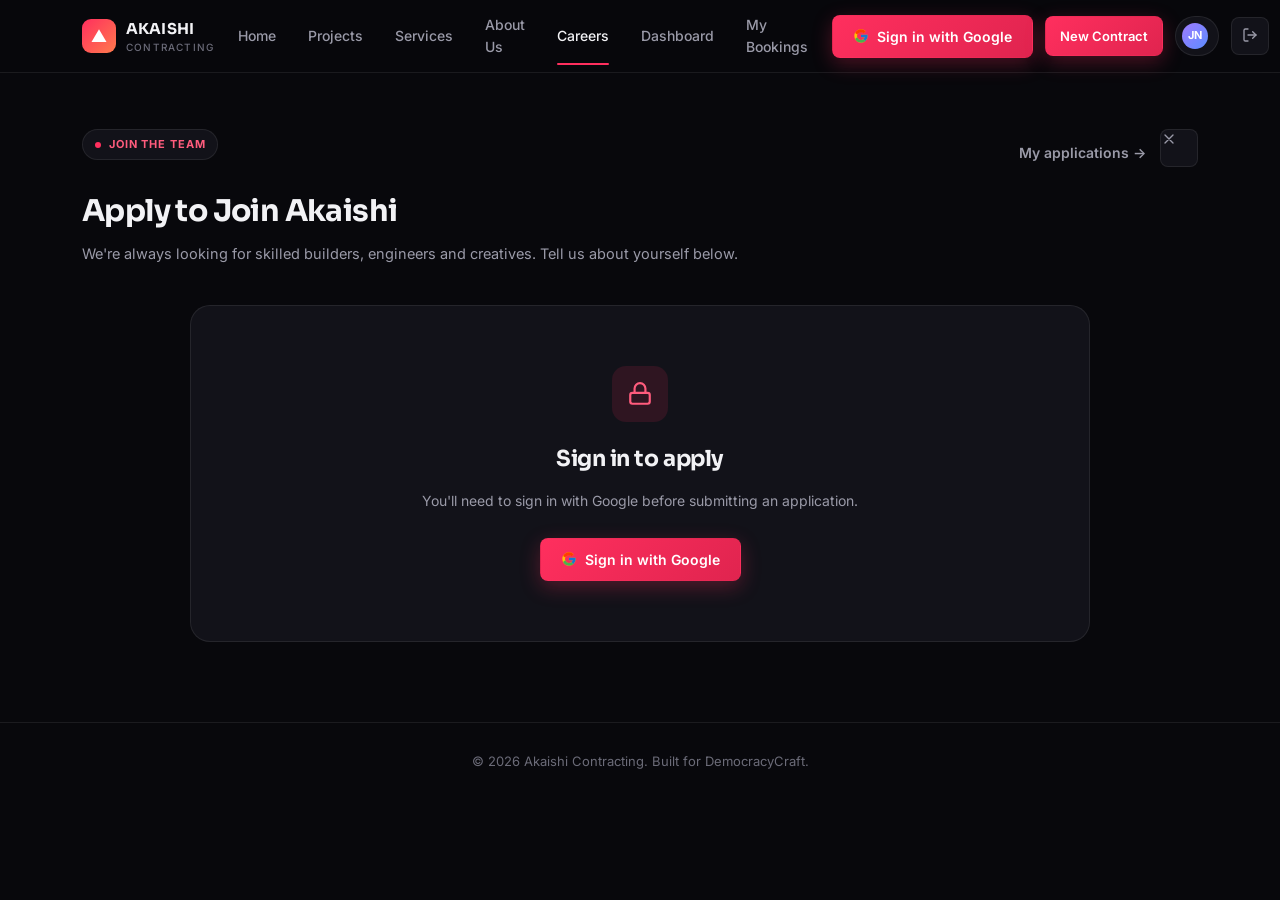
<file: apply.html>
<!DOCTYPE html>
<html lang="en">
<head>
<link rel="icon" href="/favicon.png" type="image/png">
<meta charset="UTF-8">
<meta name="viewport" content="width=device-width, initial-scale=1.0">
<title>Apply to Join — Akaishi Contracting</title>
<link rel="preconnect" href="https://fonts.googleapis.com">
<link href="https://fonts.googleapis.com/css2?family=Sora:wght@600;700;800&family=Inter:wght@400;500;600;700&display=swap" rel="stylesheet">
<link rel="stylesheet" href="style.css">
<script src="https://identity.netlify.com/v1/netlify-identity-widget.js"></script>
<!-- Login/logout handling now lives entirely in script.js (see onAuthChange).
     We deliberately do NOT call location.reload() here: the widget's
     "login" event fires not just on a real sign-in, but also every time
     the session token silently refreshes in the background (roughly
     hourly). Reloading on every one of those was causing an unpredictable
     reload loop that had nothing to do with the actual login flow. -->
</head>
<body>

<header class="site-header">
  <div class="container">
    <a href="index.html" class="brand">
      <span class="brand-mark">
        <svg viewBox="0 0 24 24" fill="none"><path d="M12 3 2 20h20L12 3z" fill="#fff"/></svg>
      </span>
      <span class="brand-text">AKAISHI<small>CONTRACTING</small></span>
    </a>

    <nav class="main-nav">
      <a href="index.html">Home</a>
      <a href="index.html#Projects">Projects</a>
      <a href="index.html#Services">Services</a>
      <a href="about.html">About Us</a>
      <a href="apply.html" class="active">Careers</a>
      <a href="dashboard.html" data-auth="admin">Dashboard</a>
      <a href="my-bookings.html" data-auth="in">My Bookings</a>
    </nav>

    <div class="header-actions">
      <button class="btn btn-primary google-btn" data-login data-auth="out">
        <svg width="16" height="16" viewBox="0 0 48 48"><path fill="#FFC107" d="M43.6 20.5H42V20H24v8h11.3C33.7 32.7 29.3 36 24 36c-6.6 0-12-5.4-12-12s5.4-12 12-12c3.1 0 5.9 1.2 8 3.1l5.7-5.7C34.6 6.1 29.6 4 24 4 12.9 4 4 12.9 4 24s8.9 20 20 20 20-8.9 20-20c0-1.3-.1-2.7-.4-3.5z"/><path fill="#FF3D00" d="M6.3 14.7l6.6 4.8C14.7 16 19 13 24 13c3.1 0 5.9 1.2 8 3.1l5.7-5.7C34.6 6.1 29.6 4 24 4c-7.4 0-13.8 4.1-17.1 10.1z"/><path fill="#4CAF50" d="M24 44c5.2 0 10-2 13.5-5.2l-6.2-5.3C29.4 35 26.8 36 24 36c-5.3 0-9.7-3.3-11.3-8l-6.6 5.1C9.9 39.6 16.4 44 24 44z"/><path fill="#1976D2" d="M43.6 20.5H42V20H24v8h11.3c-.8 2.2-2.2 4.1-4 5.5l6.2 5.3C39.4 37 44 31 44 24c0-1.3-.1-2.7-.4-3.5z"/></svg>
        Sign in with Google
      </button>
      <a href="request.html" class="btn btn-primary btn-sm" data-auth="in">New Contract</a>
      <span class="user-chip" data-auth="in">
        <span class="user-avatar" data-user-initials>JN</span>
      </span>
      <button class="btn-icon" data-auth="in" data-logout title="Sign out">
        <svg width="16" height="16" viewBox="0 0 24 24" fill="none" stroke="currentColor" stroke-width="2" stroke-linecap="round" stroke-linejoin="round"><path d="M9 21H5a2 2 0 0 1-2-2V5a2 2 0 0 1 2-2h4"/><polyline points="16 17 21 12 16 7"/><line x1="21" y1="12" x2="9" y2="12"/></svg>
      </button>
    </div>
  </div>
</header>

<section class="page-head">
  <div class="container">
    <div class="row">
      <div>
        <span class="eyebrow"><span class="dot"></span>JOIN THE TEAM</span>
        <h1>Apply to Join Akaishi</h1>
        <p class="lead">We're always looking for skilled builders, engineers and creatives. Tell us about yourself below.</p>
      </div>
      <div class="row-actions">
        <a href="my-applications.html" class="link-arrow">My applications →</a>
        <a href="index.html" class="btn-icon" title="Close">
          <svg width="16" height="16" viewBox="0 0 24 24" fill="none" stroke="currentColor" stroke-width="2" stroke-linecap="round" stroke-linejoin="round"><path d="M18 6 6 18M6 6l12 12"/></svg>
        </a>
      </div>
    </div>
  </div>
</section>

<section class="form-wrap">
  <div class="container">

    <div class="gate" id="login-gate">
      <div class="gate-icon">
        <svg width="26" height="26" viewBox="0 0 24 24" fill="none" stroke="currentColor" stroke-width="2" stroke-linecap="round" stroke-linejoin="round"><rect x="3" y="11" width="18" height="10" rx="2"/><path d="M7 11V7a5 5 0 0 1 10 0v4"/></svg>
      </div>
      <h2>Sign in to apply</h2>
      <p>You'll need to sign in with Google before submitting an application.</p>
      <button class="btn btn-primary google-btn" data-login>
        <svg width="16" height="16" viewBox="0 0 48 48"><path fill="#FFC107" d="M43.6 20.5H42V20H24v8h11.3C33.7 32.7 29.3 36 24 36c-6.6 0-12-5.4-12-12s5.4-12 12-12c3.1 0 5.9 1.2 8 3.1l5.7-5.7C34.6 6.1 29.6 4 24 4 12.9 4 4 12.9 4 24s8.9 20 20 20 20-8.9 20-20c0-1.3-.1-2.7-.4-3.5z"/><path fill="#FF3D00" d="M6.3 14.7l6.6 4.8C14.7 16 19 13 24 13c3.1 0 5.9 1.2 8 3.1l5.7-5.7C34.6 6.1 29.6 4 24 4c-7.4 0-13.8 4.1-17.1 10.1z"/><path fill="#4CAF50" d="M24 44c5.2 0 10-2 13.5-5.2l-6.2-5.3C29.4 35 26.8 36 24 36c-5.3 0-9.7-3.3-11.3-8l-6.6 5.1C9.9 39.6 16.4 44 24 44z"/><path fill="#1976D2" d="M43.6 20.5H42V20H24v8h11.3c-.8 2.2-2.2 4.1-4 5.5l6.2 5.3C39.4 37 44 31 44 24c0-1.3-.1-2.7-.4-3.5z"/></svg>
        Sign in with Google
      </button>
    </div>

    <div class="form-card" id="form-wrap" style="display:none;">
      <form id="application-form">
        <div class="form-grid">
          <div class="field">
            <label for="position">Position applying for</label>
            <select id="position" name="position">
              <option value="builder">Builder</option>
              <option value="redstone">Redstone Engineer</option>
              <option value="landscaper">Landscaper</option>
              <option value="architect">Architect / Designer</option>
              <option value="project-manager">Project Manager</option>
              <option value="support">Community Support</option>
              <option value="other">Other</option>
            </select>
          </div>
          <div class="field">
            <label for="minecraftUsername">Minecraft username <span class="req">*</span></label>
            <input type="text" id="minecraftUsername" name="minecraftUsername" placeholder="Heisenhoff" required>
          </div>

          <div class="field">
            <label for="discordUsername">Discord username <span class="req">*</span></label>
            <input type="text" id="discordUsername" name="discordUsername" placeholder="heisenhoff_" required>
          </div>
          <div class="field">
            <label for="availability">Availability</label>
            <input type="text" id="availability" name="availability" placeholder="e.g. 10 hrs/week, evenings">
          </div>

          <div class="field full">
            <label for="skills">What are you good at? <span class="req">*</span></label>
            <textarea id="skills" name="skills" placeholder="Redstone, terraforming, medieval builds, project planning..." required></textarea>
          </div>

          <div class="field full">
            <label for="experience">Relevant experience</label>
            <textarea id="experience" name="experience" placeholder="Past servers, builds you're proud of, links to portfolios or screenshots..."></textarea>
          </div>

          <div class="field full">
            <label for="whyJoin">Why do you want to join Akaishi? <span class="req">*</span></label>
            <textarea id="whyJoin" name="whyJoin" placeholder="Tell us a bit about yourself and why you'd be a good fit..." required></textarea>
          </div>
        </div>

        <div class="form-footer">
          <div class="form-note">
            <svg width="16" height="16" viewBox="0 0 24 24" fill="none" stroke="currentColor" stroke-width="2" stroke-linecap="round" stroke-linejoin="round"><circle cx="12" cy="12" r="9"/><path d="M8 12.5l2.5 2.5L16 9"/></svg>
            We review applications within 48 hours.
          </div>
          <button type="submit" class="btn btn-primary">Submit application
            <svg width="14" height="14" viewBox="0 0 24 24" fill="none" stroke="currentColor" stroke-width="2.5" stroke-linecap="round" stroke-linejoin="round"><path d="M7 17 17 7M7 7h10v10"/></svg>
          </button>
        </div>
      </form>
    </div>

  </div>
</section>

<footer class="site-footer">
  <div class="container">&copy; 2026 Akaishi Contracting. Built for DemocracyCraft.</div>
</footer>

<script src="script.js"></script>
</body>
</html>
</file>
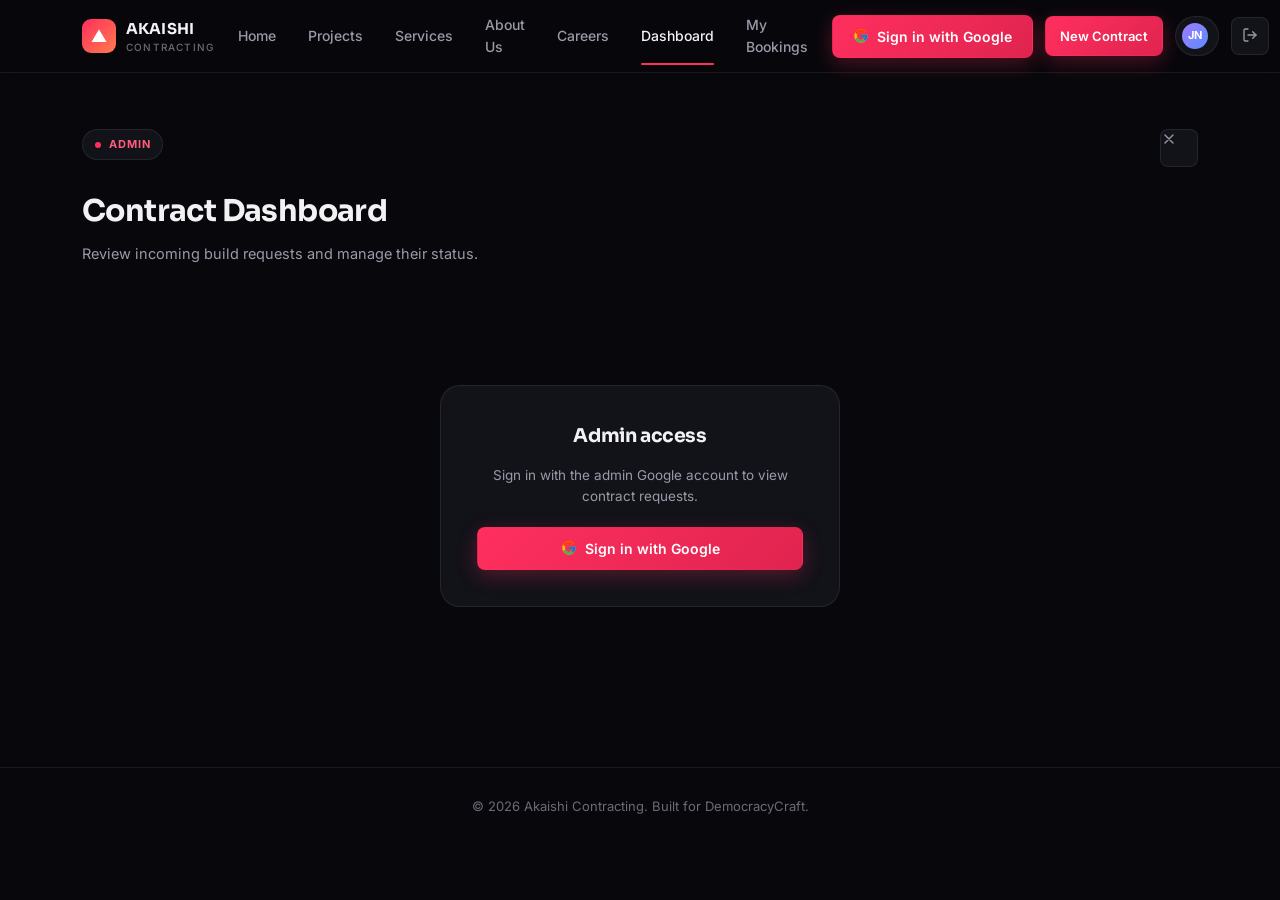
<file: dashboard.html>
<!DOCTYPE html>
<html lang="en">
<head>
<link rel="icon" href="/favicon.png" type="image/png">
<meta charset="UTF-8">
<meta name="viewport" content="width=device-width, initial-scale=1.0">
<title>Admin Dashboard — Akaishi Contracting</title>
<link rel="preconnect" href="https://fonts.googleapis.com">
<link href="https://fonts.googleapis.com/css2?family=Sora:wght@600;700;800&family=Inter:wght@400;500;600;700&display=swap" rel="stylesheet">
<link rel="stylesheet" href="style.css">
<script src="https://identity.netlify.com/v1/netlify-identity-widget.js"></script>
<!-- Login/logout handling now lives entirely in script.js (see onAuthChange).
     We deliberately do NOT call location.reload() here: the widget's
     "login" event fires not just on a real sign-in, but also every time
     the session token silently refreshes in the background (roughly
     hourly). Reloading on every one of those was causing an unpredictable
     reload loop that had nothing to do with the actual login flow. -->
</head>
<body>

<header class="site-header">
  <div class="container">
    <a href="index.html" class="brand">
      <span class="brand-mark">
        <svg viewBox="0 0 24 24" fill="none"><path d="M12 3 2 20h20L12 3z" fill="#fff"/></svg>
      </span>
      <span class="brand-text">AKAISHI<small>CONTRACTING</small></span>
    </a>

    <nav class="main-nav">
      <a href="index.html">Home</a>
      <a href="index.html#Projects">Projects</a>
      <a href="index.html#Services">Services</a>
      <a href="about.html">About Us</a>
      <a href="apply.html">Careers</a>
      <a href="dashboard.html" class="active" data-auth="admin">Dashboard</a>
      <a href="my-bookings.html" data-auth="in">My Bookings</a>
    </nav>

    <div class="header-actions">
      <button class="btn btn-primary google-btn" data-login data-auth="out">
        <svg width="16" height="16" viewBox="0 0 48 48"><path fill="#FFC107" d="M43.6 20.5H42V20H24v8h11.3C33.7 32.7 29.3 36 24 36c-6.6 0-12-5.4-12-12s5.4-12 12-12c3.1 0 5.9 1.2 8 3.1l5.7-5.7C34.6 6.1 29.6 4 24 4 12.9 4 4 12.9 4 24s8.9 20 20 20 20-8.9 20-20c0-1.3-.1-2.7-.4-3.5z"/><path fill="#FF3D00" d="M6.3 14.7l6.6 4.8C14.7 16 19 13 24 13c3.1 0 5.9 1.2 8 3.1l5.7-5.7C34.6 6.1 29.6 4 24 4c-7.4 0-13.8 4.1-17.1 10.1z"/><path fill="#4CAF50" d="M24 44c5.2 0 10-2 13.5-5.2l-6.2-5.3C29.4 35 26.8 36 24 36c-5.3 0-9.7-3.3-11.3-8l-6.6 5.1C9.9 39.6 16.4 44 24 44z"/><path fill="#1976D2" d="M43.6 20.5H42V20H24v8h11.3c-.8 2.2-2.2 4.1-4 5.5l6.2 5.3C39.4 37 44 31 44 24c0-1.3-.1-2.7-.4-3.5z"/></svg>
        Sign in with Google
      </button>
      <a href="request.html" class="btn btn-primary btn-sm" data-auth="in">New Contract</a>
      <span class="user-chip" data-auth="in">
        <span class="user-avatar" data-user-initials>JN</span>
      </span>
      <button class="btn-icon" data-auth="in" data-logout title="Sign out">
        <svg width="16" height="16" viewBox="0 0 24 24" fill="none" stroke="currentColor" stroke-width="2" stroke-linecap="round" stroke-linejoin="round"><path d="M9 21H5a2 2 0 0 1-2-2V5a2 2 0 0 1 2-2h4"/><polyline points="16 17 21 12 16 7"/><line x1="21" y1="12" x2="9" y2="12"/></svg>
      </button>
    </div>
  </div>
</header>

<section class="page-head">
  <div class="container">
    <div class="row">
      <div>
        <span class="eyebrow"><span class="dot"></span>ADMIN</span>
        <h1>Contract Dashboard</h1>
        <p class="lead">Review incoming build requests and manage their status.</p>
      </div>
      <div class="row-actions">
        <a href="index.html" class="btn-icon" title="Close">
          <svg width="16" height="16" viewBox="0 0 24 24" fill="none" stroke="currentColor" stroke-width="2" stroke-linecap="round" stroke-linejoin="round"><path d="M18 6 6 18M6 6l12 12"/></svg>
        </a>
      </div>
    </div>
  </div>
</section>

<section class="form-wrap">
  <div class="container">

    <div class="admin-gate" id="admin-gate">
      <h2>Admin access</h2>
      <p>Sign in with the admin Google account to view contract requests.</p>
      <button class="btn btn-primary google-btn" data-login>
        <svg width="16" height="16" viewBox="0 0 48 48"><path fill="#FFC107" d="M43.6 20.5H42V20H24v8h11.3C33.7 32.7 29.3 36 24 36c-6.6 0-12-5.4-12-12s5.4-12 12-12c3.1 0 5.9 1.2 8 3.1l5.7-5.7C34.6 6.1 29.6 4 24 4 12.9 4 4 12.9 4 24s8.9 20 20 20 20-8.9 20-20c0-1.3-.1-2.7-.4-3.5z"/><path fill="#FF3D00" d="M6.3 14.7l6.6 4.8C14.7 16 19 13 24 13c3.1 0 5.9 1.2 8 3.1l5.7-5.7C34.6 6.1 29.6 4 24 4c-7.4 0-13.8 4.1-17.1 10.1z"/><path fill="#4CAF50" d="M24 44c5.2 0 10-2 13.5-5.2l-6.2-5.3C29.4 35 26.8 36 24 36c-5.3 0-9.7-3.3-11.3-8l-6.6 5.1C9.9 39.6 16.4 44 24 44z"/><path fill="#1976D2" d="M43.6 20.5H42V20H24v8h11.3c-.8 2.2-2.2 4.1-4 5.5l6.2 5.3C39.4 37 44 31 44 24c0-1.3-.1-2.7-.4-3.5z"/></svg>
        Sign in with Google
      </button>
    </div>

    <div class="admin-gate" id="admin-denied" style="display:none;">
      <h2>Not authorized</h2>
      <p>This Google account doesn't have access to the admin dashboard.</p>
      <button class="btn btn-ghost" data-logout>Sign out</button>
    </div>

    <div id="dashboard-app" style="display:none;">

      <div class="dash-toolbar" style="margin-bottom:28px;">
        <div class="field" style="min-width:240px;">
          <label for="dashboard-view">Viewing</label>
          <select id="dashboard-view">
            <option value="contracts">Contract Requests</option>
            <option value="applications">Job Applications</option>
          </select>
        </div>
        <button class="btn btn-ghost btn-sm" id="admin-signout">Sign out of admin</button>
      </div>

      <div id="view-contracts">

      <div class="dash-stats">
        <div class="stat-card">
          <span class="stat-icon pink">
            <svg width="20" height="20" viewBox="0 0 24 24" fill="none" stroke="currentColor" stroke-width="2" stroke-linecap="round" stroke-linejoin="round"><path d="M3 9h18M3 5h18v14H3z"/></svg>
          </span>
          <div><div class="stat-number" id="stat-total">0</div><div class="stat-label">Total Requests</div></div>
        </div>
        <div class="stat-card">
          <span class="stat-icon" style="background:rgba(246,195,88,0.14);color:var(--yellow)">
            <svg width="20" height="20" viewBox="0 0 24 24" fill="none" stroke="currentColor" stroke-width="2" stroke-linecap="round" stroke-linejoin="round"><circle cx="12" cy="12" r="9"/><path d="M12 7v5l3 3"/></svg>
          </span>
          <div><div class="stat-number" id="stat-pending">0</div><div class="stat-label">Pending Review</div></div>
        </div>
        <div class="stat-card">
          <span class="stat-icon blue">
            <svg width="20" height="20" viewBox="0 0 24 24" fill="none" stroke="currentColor" stroke-width="2" stroke-linecap="round" stroke-linejoin="round"><path d="M2 12s4-7 10-7 10 7 10 7-4 7-10 7-10-7-10-7Z"/><circle cx="12" cy="12" r="3"/></svg>
          </span>
          <div><div class="stat-number" id="stat-reviewing">0</div><div class="stat-label">In Review</div></div>
        </div>
        <div class="stat-card">
          <span class="stat-icon green">
            <svg width="20" height="20" viewBox="0 0 24 24" fill="none" stroke="currentColor" stroke-width="2" stroke-linecap="round" stroke-linejoin="round"><circle cx="12" cy="12" r="9"/><path d="M8 12.5l2.5 2.5L16 9"/></svg>
          </span>
          <div><div class="stat-number" id="stat-accepted">0</div><div class="stat-label">Accepted</div></div>
        </div>
      </div>

      <div class="dash-toolbar">
        <div class="filter-tabs">
          <button class="contract-filter-tab filter-tab active" data-filter="all">All</button>
          <button class="contract-filter-tab filter-tab" data-filter="pending">Pending</button>
          <button class="contract-filter-tab filter-tab" data-filter="reviewing">Reviewing</button>
          <button class="contract-filter-tab filter-tab" data-filter="accepted">Accepted</button>
          <button class="contract-filter-tab filter-tab" data-filter="rejected">Rejected</button>
        </div>
      </div>

      <div class="table-wrap">
        <table id="dashboard-table">
          <thead>
            <tr>
              <th>Project</th>
              <th>Client</th>
              <th>Location</th>
              <th>Budget</th>
              <th>Deadline</th>
              <th>Submitted</th>
              <th>Status</th>
            </tr>
          </thead>
          <tbody></tbody>
        </table>
      </div>

      </div>

      <div id="view-applications" style="display:none;">

      <div class="dash-stats">
        <div class="stat-card">
          <span class="stat-icon purple">
            <svg width="20" height="20" viewBox="0 0 24 24" fill="none" stroke="currentColor" stroke-width="2" stroke-linecap="round" stroke-linejoin="round"><path d="M17 21v-2a4 4 0 0 0-4-4H5a4 4 0 0 0-4 4v2"/><circle cx="9" cy="7" r="4"/><path d="M23 21v-2a4 4 0 0 0-3-3.87M16 3.13a4 4 0 0 1 0 7.75"/></svg>
          </span>
          <div><div class="stat-number" id="app-stat-total">0</div><div class="stat-label">Total Applications</div></div>
        </div>
        <div class="stat-card">
          <span class="stat-icon" style="background:rgba(246,195,88,0.14);color:var(--yellow)">
            <svg width="20" height="20" viewBox="0 0 24 24" fill="none" stroke="currentColor" stroke-width="2" stroke-linecap="round" stroke-linejoin="round"><circle cx="12" cy="12" r="9"/><path d="M12 7v5l3 3"/></svg>
          </span>
          <div><div class="stat-number" id="app-stat-pending">0</div><div class="stat-label">Pending Review</div></div>
        </div>
        <div class="stat-card">
          <span class="stat-icon blue">
            <svg width="20" height="20" viewBox="0 0 24 24" fill="none" stroke="currentColor" stroke-width="2" stroke-linecap="round" stroke-linejoin="round"><path d="M2 12s4-7 10-7 10 7 10 7-4 7-10 7-10-7-10-7Z"/><circle cx="12" cy="12" r="3"/></svg>
          </span>
          <div><div class="stat-number" id="app-stat-reviewing">0</div><div class="stat-label">In Review</div></div>
        </div>
        <div class="stat-card">
          <span class="stat-icon green">
            <svg width="20" height="20" viewBox="0 0 24 24" fill="none" stroke="currentColor" stroke-width="2" stroke-linecap="round" stroke-linejoin="round"><circle cx="12" cy="12" r="9"/><path d="M8 12.5l2.5 2.5L16 9"/></svg>
          </span>
          <div><div class="stat-number" id="app-stat-accepted">0</div><div class="stat-label">Accepted</div></div>
        </div>
      </div>

      <div class="dash-toolbar">
        <div class="filter-tabs">
          <button class="app-filter-tab filter-tab active" data-filter="all">All</button>
          <button class="app-filter-tab filter-tab" data-filter="pending">Pending</button>
          <button class="app-filter-tab filter-tab" data-filter="reviewing">Reviewing</button>
          <button class="app-filter-tab filter-tab" data-filter="accepted">Accepted</button>
          <button class="app-filter-tab filter-tab" data-filter="rejected">Rejected</button>
        </div>
      </div>

      <div class="table-wrap">
        <table id="applications-table">
          <thead>
            <tr>
              <th>Applicant</th>
              <th>Google Account</th>
              <th>Position</th>
              <th>Availability</th>
              <th>Applied</th>
              <th>Status</th>
              <th></th>
            </tr>
          </thead>
          <tbody></tbody>
        </table>
      </div>

      </div>
    </div>

    <div class="modal-overlay" id="app-modal" style="display:none;">
      <div class="modal" id="app-modal-content"></div>
    </div>

  </div>
</section>

<footer class="site-footer">
  <div class="container">&copy; 2026 Akaishi Contracting. Built for DemocracyCraft.</div>
</footer>

<script src="script.js"></script>
</body>
</html>
</file>
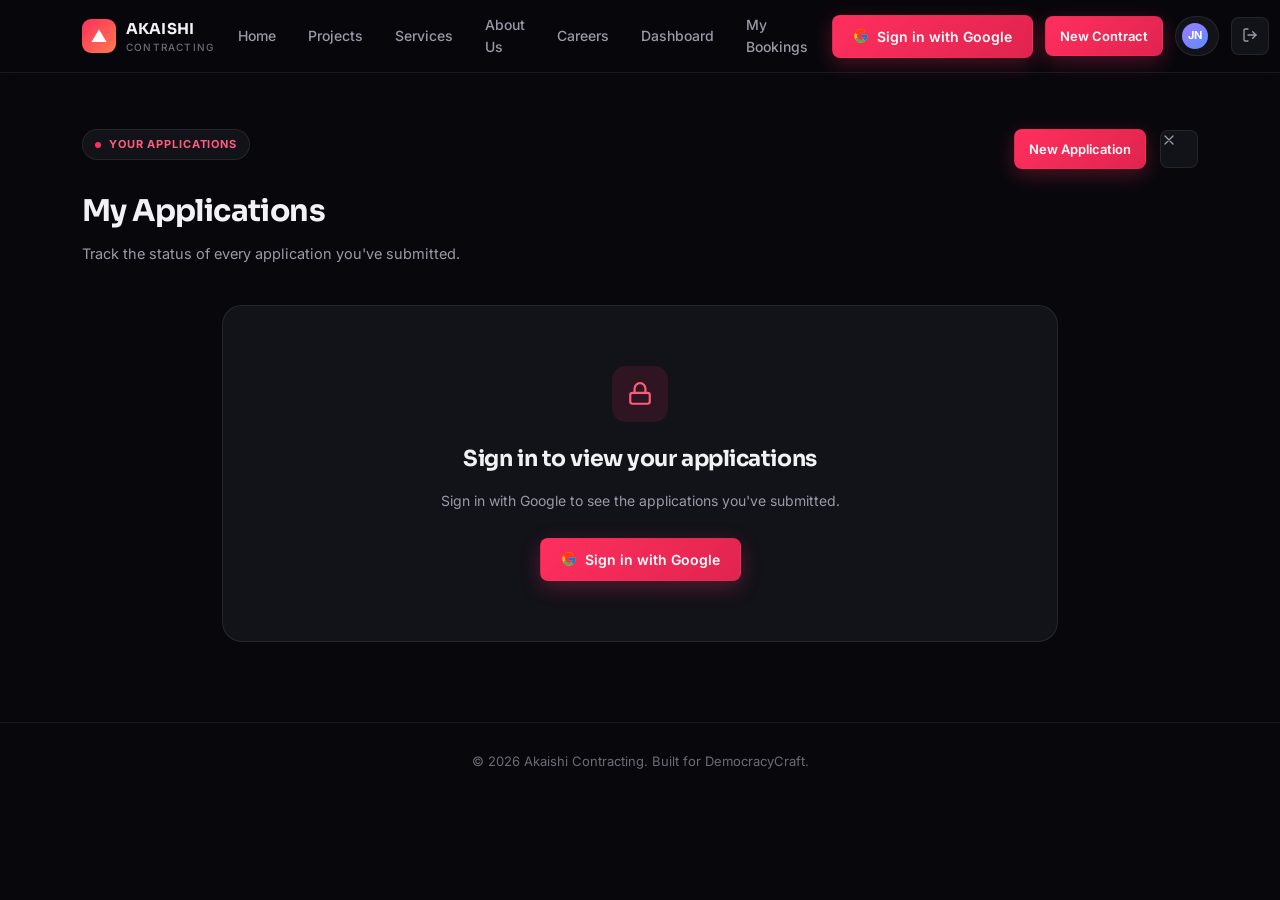
<file: my-applications.html>
<!DOCTYPE html>
<html lang="en">
<head>
<link rel="icon" href="/favicon.png" type="image/png">
<meta charset="UTF-8">
<meta name="viewport" content="width=device-width, initial-scale=1.0">
<title>My Applications — Akaishi Contracting</title>
<link rel="preconnect" href="https://fonts.googleapis.com">
<link href="https://fonts.googleapis.com/css2?family=Sora:wght@600;700;800&family=Inter:wght@400;500;600;700&display=swap" rel="stylesheet">
<link rel="stylesheet" href="style.css">
<script src="https://identity.netlify.com/v1/netlify-identity-widget.js"></script>
<!-- Login/logout handling now lives entirely in script.js (see onAuthChange).
     We deliberately do NOT call location.reload() here: the widget's
     "login" event fires not just on a real sign-in, but also every time
     the session token silently refreshes in the background (roughly
     hourly). Reloading on every one of those was causing an unpredictable
     reload loop that had nothing to do with the actual login flow. -->
</head>
<body>

<header class="site-header">
  <div class="container">
    <a href="index.html" class="brand">
      <span class="brand-mark">
        <svg viewBox="0 0 24 24" fill="none"><path d="M12 3 2 20h20L12 3z" fill="#fff"/></svg>
      </span>
      <span class="brand-text">AKAISHI<small>CONTRACTING</small></span>
    </a>

    <nav class="main-nav">
      <a href="index.html">Home</a>
      <a href="index.html#Projects">Projects</a>
      <a href="index.html#Services">Services</a>
      <a href="about.html">About Us</a>
      <a href="apply.html">Careers</a>
      <a href="dashboard.html" data-auth="admin">Dashboard</a>
      <a href="my-bookings.html" data-auth="in">My Bookings</a>
    </nav>

    <div class="header-actions">
      <button class="btn btn-primary google-btn" data-login data-auth="out">
        <svg width="16" height="16" viewBox="0 0 48 48"><path fill="#FFC107" d="M43.6 20.5H42V20H24v8h11.3C33.7 32.7 29.3 36 24 36c-6.6 0-12-5.4-12-12s5.4-12 12-12c3.1 0 5.9 1.2 8 3.1l5.7-5.7C34.6 6.1 29.6 4 24 4 12.9 4 4 12.9 4 24s8.9 20 20 20 20-8.9 20-20c0-1.3-.1-2.7-.4-3.5z"/><path fill="#FF3D00" d="M6.3 14.7l6.6 4.8C14.7 16 19 13 24 13c3.1 0 5.9 1.2 8 3.1l5.7-5.7C34.6 6.1 29.6 4 24 4c-7.4 0-13.8 4.1-17.1 10.1z"/><path fill="#4CAF50" d="M24 44c5.2 0 10-2 13.5-5.2l-6.2-5.3C29.4 35 26.8 36 24 36c-5.3 0-9.7-3.3-11.3-8l-6.6 5.1C9.9 39.6 16.4 44 24 44z"/><path fill="#1976D2" d="M43.6 20.5H42V20H24v8h11.3c-.8 2.2-2.2 4.1-4 5.5l6.2 5.3C39.4 37 44 31 44 24c0-1.3-.1-2.7-.4-3.5z"/></svg>
        Sign in with Google
      </button>
      <a href="request.html" class="btn btn-primary btn-sm" data-auth="in">New Contract</a>
      <span class="user-chip" data-auth="in">
        <span class="user-avatar" data-user-initials>JN</span>
      </span>
      <button class="btn-icon" data-auth="in" data-logout title="Sign out">
        <svg width="16" height="16" viewBox="0 0 24 24" fill="none" stroke="currentColor" stroke-width="2" stroke-linecap="round" stroke-linejoin="round"><path d="M9 21H5a2 2 0 0 1-2-2V5a2 2 0 0 1 2-2h4"/><polyline points="16 17 21 12 16 7"/><line x1="21" y1="12" x2="9" y2="12"/></svg>
      </button>
    </div>
  </div>
</header>

<section class="page-head">
  <div class="container">
    <div class="row">
      <div>
        <span class="eyebrow"><span class="dot"></span>YOUR APPLICATIONS</span>
        <h1>My Applications</h1>
        <p class="lead">Track the status of every application you've submitted.</p>
      </div>
      <div class="row-actions">
        <a href="apply.html" class="btn btn-primary btn-sm">New Application</a>
        <a href="index.html" class="btn-icon" title="Close">
          <svg width="16" height="16" viewBox="0 0 24 24" fill="none" stroke="currentColor" stroke-width="2" stroke-linecap="round" stroke-linejoin="round"><path d="M18 6 6 18M6 6l12 12"/></svg>
        </a>
      </div>
    </div>
  </div>
</section>

<section class="form-wrap">
  <div class="container" style="max-width:900px;">

    <div class="gate" id="login-gate">
      <div class="gate-icon">
        <svg width="26" height="26" viewBox="0 0 24 24" fill="none" stroke="currentColor" stroke-width="2" stroke-linecap="round" stroke-linejoin="round"><rect x="3" y="11" width="18" height="10" rx="2"/><path d="M7 11V7a5 5 0 0 1 10 0v4"/></svg>
      </div>
      <h2>Sign in to view your applications</h2>
      <p>Sign in with Google to see the applications you've submitted.</p>
      <button class="btn btn-primary google-btn" data-login>
        <svg width="16" height="16" viewBox="0 0 48 48"><path fill="#FFC107" d="M43.6 20.5H42V20H24v8h11.3C33.7 32.7 29.3 36 24 36c-6.6 0-12-5.4-12-12s5.4-12 12-12c3.1 0 5.9 1.2 8 3.1l5.7-5.7C34.6 6.1 29.6 4 24 4 12.9 4 4 12.9 4 24s8.9 20 20 20 20-8.9 20-20c0-1.3-.1-2.7-.4-3.5z"/><path fill="#FF3D00" d="M6.3 14.7l6.6 4.8C14.7 16 19 13 24 13c3.1 0 5.9 1.2 8 3.1l5.7-5.7C34.6 6.1 29.6 4 24 4c-7.4 0-13.8 4.1-17.1 10.1z"/><path fill="#4CAF50" d="M24 44c5.2 0 10-2 13.5-5.2l-6.2-5.3C29.4 35 26.8 36 24 36c-5.3 0-9.7-3.3-11.3-8l-6.6 5.1C9.9 39.6 16.4 44 24 44z"/><path fill="#1976D2" d="M43.6 20.5H42V20H24v8h11.3c-.8 2.2-2.2 4.1-4 5.5l6.2 5.3C39.4 37 44 31 44 24c0-1.3-.1-2.7-.4-3.5z"/></svg>
        Sign in with Google
      </button>
    </div>

    <div class="bookings-list" id="applications-list" style="display:none;"></div>
  </div>
</section>

<footer class="site-footer">
  <div class="container">&copy; 2026 Akaishi Contracting. Built for DemocracyCraft.</div>
</footer>

<script src="script.js"></script>
</body>
</html>
</file>
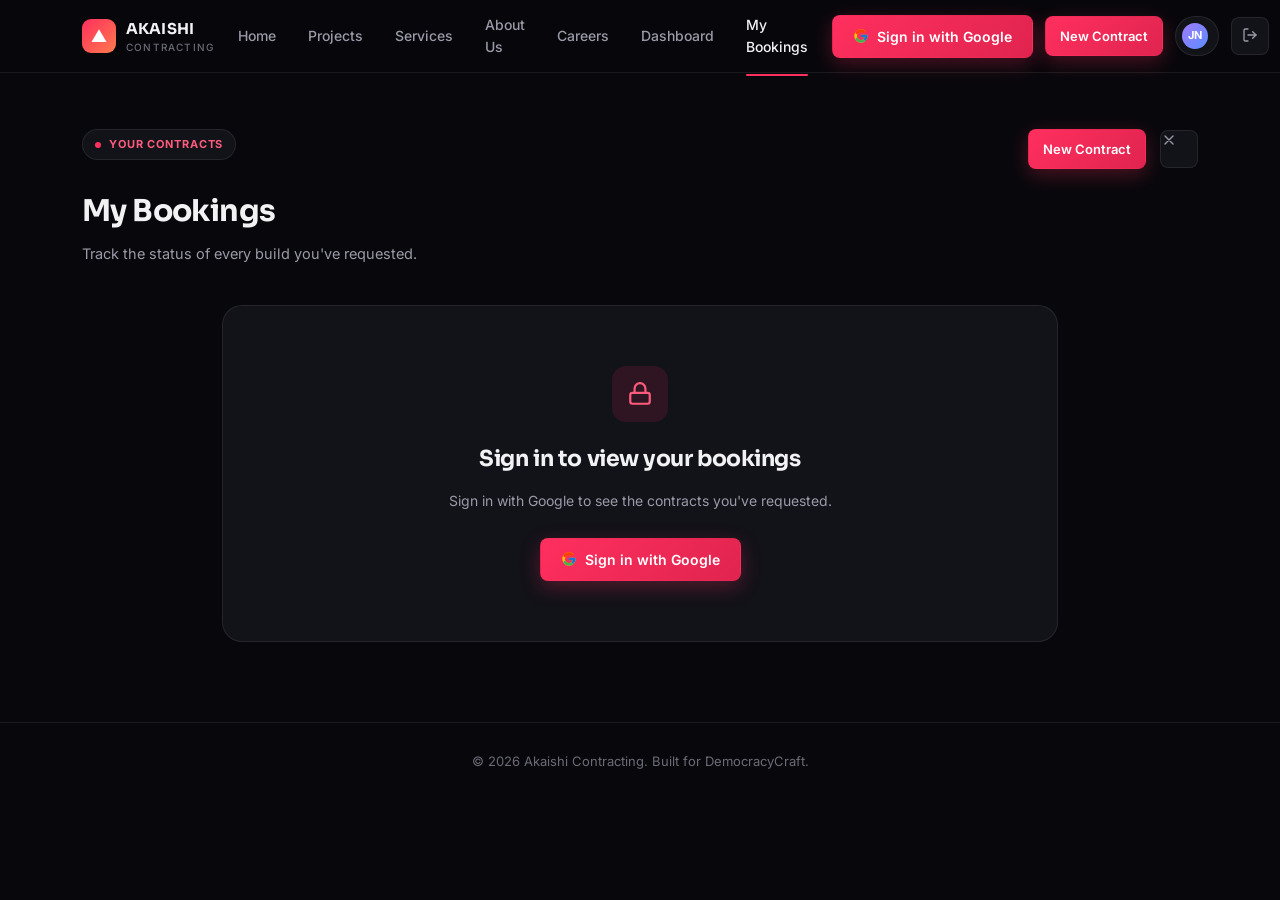
<file: my-bookings.html>
<!DOCTYPE html>
<html lang="en">
<head>
<link rel="icon" href="/favicon.png" type="image/png">
<meta charset="UTF-8">
<meta name="viewport" content="width=device-width, initial-scale=1.0">
<title>My Bookings — Akaishi Contracting</title>
<link rel="preconnect" href="https://fonts.googleapis.com">
<link href="https://fonts.googleapis.com/css2?family=Sora:wght@600;700;800&family=Inter:wght@400;500;600;700&display=swap" rel="stylesheet">
<link rel="stylesheet" href="style.css">
<script src="https://identity.netlify.com/v1/netlify-identity-widget.js"></script>
<!-- Login/logout handling now lives entirely in script.js (see onAuthChange).
     We deliberately do NOT call location.reload() here: the widget's
     "login" event fires not just on a real sign-in, but also every time
     the session token silently refreshes in the background (roughly
     hourly). Reloading on every one of those was causing an unpredictable
     reload loop that had nothing to do with the actual login flow. -->
</head>
<body>

<header class="site-header">
  <div class="container">
    <a href="index.html" class="brand">
      <span class="brand-mark">
        <svg viewBox="0 0 24 24" fill="none"><path d="M12 3 2 20h20L12 3z" fill="#fff"/></svg>
      </span>
      <span class="brand-text">AKAISHI<small>CONTRACTING</small></span>
    </a>

    <nav class="main-nav">
      <a href="index.html">Home</a>
      <a href="index.html#Projects">Projects</a>
      <a href="index.html#Services">Services</a>
      <a href="about.html">About Us</a>
      <a href="apply.html">Careers</a>
      <a href="dashboard.html" data-auth="admin">Dashboard</a>
      <a href="my-bookings.html" class="active" data-auth="in">My Bookings</a>
    </nav>

    <div class="header-actions">
      <button class="btn btn-primary google-btn" data-login data-auth="out">
        <svg width="16" height="16" viewBox="0 0 48 48"><path fill="#FFC107" d="M43.6 20.5H42V20H24v8h11.3C33.7 32.7 29.3 36 24 36c-6.6 0-12-5.4-12-12s5.4-12 12-12c3.1 0 5.9 1.2 8 3.1l5.7-5.7C34.6 6.1 29.6 4 24 4 12.9 4 4 12.9 4 24s8.9 20 20 20 20-8.9 20-20c0-1.3-.1-2.7-.4-3.5z"/><path fill="#FF3D00" d="M6.3 14.7l6.6 4.8C14.7 16 19 13 24 13c3.1 0 5.9 1.2 8 3.1l5.7-5.7C34.6 6.1 29.6 4 24 4c-7.4 0-13.8 4.1-17.1 10.1z"/><path fill="#4CAF50" d="M24 44c5.2 0 10-2 13.5-5.2l-6.2-5.3C29.4 35 26.8 36 24 36c-5.3 0-9.7-3.3-11.3-8l-6.6 5.1C9.9 39.6 16.4 44 24 44z"/><path fill="#1976D2" d="M43.6 20.5H42V20H24v8h11.3c-.8 2.2-2.2 4.1-4 5.5l6.2 5.3C39.4 37 44 31 44 24c0-1.3-.1-2.7-.4-3.5z"/></svg>
        Sign in with Google
      </button>
      <a href="request.html" class="btn btn-primary btn-sm" data-auth="in">New Contract</a>
      <span class="user-chip" data-auth="in">
        <span class="user-avatar" data-user-initials>JN</span>
      </span>
      <button class="btn-icon" data-auth="in" data-logout title="Sign out">
        <svg width="16" height="16" viewBox="0 0 24 24" fill="none" stroke="currentColor" stroke-width="2" stroke-linecap="round" stroke-linejoin="round"><path d="M9 21H5a2 2 0 0 1-2-2V5a2 2 0 0 1 2-2h4"/><polyline points="16 17 21 12 16 7"/><line x1="21" y1="12" x2="9" y2="12"/></svg>
      </button>
    </div>
  </div>
</header>

<section class="page-head">
  <div class="container">
    <div class="row">
      <div>
        <span class="eyebrow"><span class="dot"></span>YOUR CONTRACTS</span>
        <h1>My Bookings</h1>
        <p class="lead">Track the status of every build you've requested.</p>
      </div>
      <div class="row-actions">
        <a href="request.html" class="btn btn-primary btn-sm">New Contract</a>
        <a href="index.html" class="btn-icon" title="Close">
          <svg width="16" height="16" viewBox="0 0 24 24" fill="none" stroke="currentColor" stroke-width="2" stroke-linecap="round" stroke-linejoin="round"><path d="M18 6 6 18M6 6l12 12"/></svg>
        </a>
      </div>
    </div>
  </div>
</section>

<section class="form-wrap">
  <div class="container" style="max-width:900px;">

    <div class="gate" id="login-gate">
      <div class="gate-icon">
        <svg width="26" height="26" viewBox="0 0 24 24" fill="none" stroke="currentColor" stroke-width="2" stroke-linecap="round" stroke-linejoin="round"><rect x="3" y="11" width="18" height="10" rx="2"/><path d="M7 11V7a5 5 0 0 1 10 0v4"/></svg>
      </div>
      <h2>Sign in to view your bookings</h2>
      <p>Sign in with Google to see the contracts you've requested.</p>
      <button class="btn btn-primary google-btn" data-login>
        <svg width="16" height="16" viewBox="0 0 48 48"><path fill="#FFC107" d="M43.6 20.5H42V20H24v8h11.3C33.7 32.7 29.3 36 24 36c-6.6 0-12-5.4-12-12s5.4-12 12-12c3.1 0 5.9 1.2 8 3.1l5.7-5.7C34.6 6.1 29.6 4 24 4 12.9 4 4 12.9 4 24s8.9 20 20 20 20-8.9 20-20c0-1.3-.1-2.7-.4-3.5z"/><path fill="#FF3D00" d="M6.3 14.7l6.6 4.8C14.7 16 19 13 24 13c3.1 0 5.9 1.2 8 3.1l5.7-5.7C34.6 6.1 29.6 4 24 4c-7.4 0-13.8 4.1-17.1 10.1z"/><path fill="#4CAF50" d="M24 44c5.2 0 10-2 13.5-5.2l-6.2-5.3C29.4 35 26.8 36 24 36c-5.3 0-9.7-3.3-11.3-8l-6.6 5.1C9.9 39.6 16.4 44 24 44z"/><path fill="#1976D2" d="M43.6 20.5H42V20H24v8h11.3c-.8 2.2-2.2 4.1-4 5.5l6.2 5.3C39.4 37 44 31 44 24c0-1.3-.1-2.7-.4-3.5z"/></svg>
        Sign in with Google
      </button>
    </div>

    <div class="bookings-list" id="bookings-list" style="display:none;"></div>
  </div>
</section>

<footer class="site-footer">
  <div class="container">&copy; 2026 Akaishi Contracting. Built for DemocracyCraft.</div>
</footer>

<script src="script.js"></script>
</body>
</html>
</file>
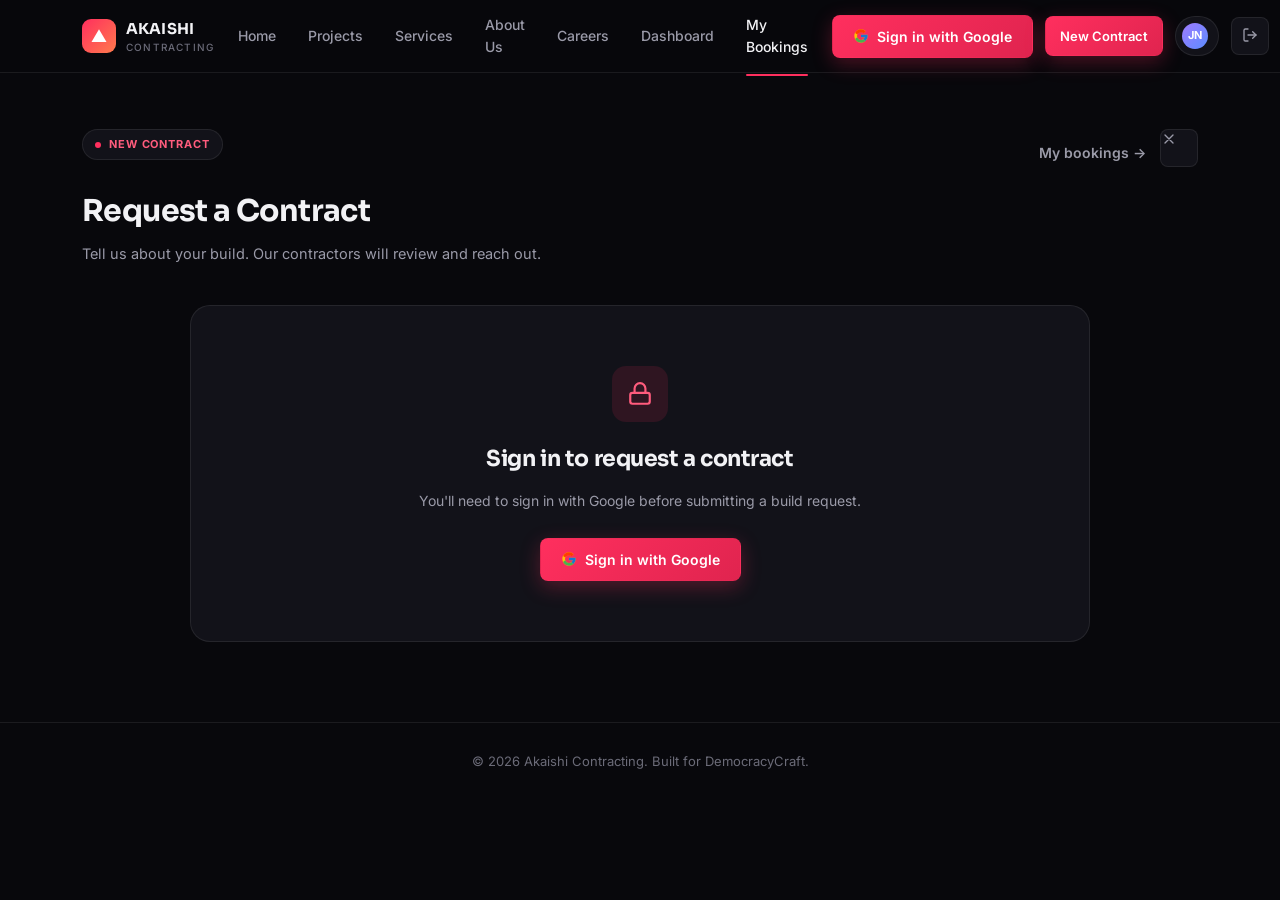
<file: request.html>
<!DOCTYPE html>
<html lang="en">
<head>
<link rel="icon" href="/favicon.png" type="image/png">
<meta charset="UTF-8">
<meta name="viewport" content="width=device-width, initial-scale=1.0">
<title>Request a Contract — Akaishi Contracting</title>
<link rel="preconnect" href="https://fonts.googleapis.com">
<link href="https://fonts.googleapis.com/css2?family=Sora:wght@600;700;800&family=Inter:wght@400;500;600;700&display=swap" rel="stylesheet">
<link rel="stylesheet" href="style.css">
<script src="https://identity.netlify.com/v1/netlify-identity-widget.js"></script>
<!-- Login/logout handling now lives entirely in script.js (see onAuthChange).
     We deliberately do NOT call location.reload() here: the widget's
     "login" event fires not just on a real sign-in, but also every time
     the session token silently refreshes in the background (roughly
     hourly). Reloading on every one of those was causing an unpredictable
     reload loop that had nothing to do with the actual login flow. -->
</head>
<body>

<header class="site-header">
  <div class="container">
    <a href="index.html" class="brand">
      <span class="brand-mark">
        <svg viewBox="0 0 24 24" fill="none"><path d="M12 3 2 20h20L12 3z" fill="#fff"/></svg>
      </span>
      <span class="brand-text">AKAISHI<small>CONTRACTING</small></span>
    </a>

    <nav class="main-nav">
      <a href="index.html">Home</a>
      <a href="index.html#Projects">Projects</a>
      <a href="index.html#Services">Services</a>
      <a href="about.html">About Us</a>
      <a href="apply.html">Careers</a>
      <a href="dashboard.html" data-auth="admin">Dashboard</a>
      <a href="my-bookings.html" class="active" data-auth="in">My Bookings</a>
    </nav>

    <div class="header-actions">
      <button class="btn btn-primary google-btn" data-login data-auth="out">
        <svg width="16" height="16" viewBox="0 0 48 48"><path fill="#FFC107" d="M43.6 20.5H42V20H24v8h11.3C33.7 32.7 29.3 36 24 36c-6.6 0-12-5.4-12-12s5.4-12 12-12c3.1 0 5.9 1.2 8 3.1l5.7-5.7C34.6 6.1 29.6 4 24 4 12.9 4 4 12.9 4 24s8.9 20 20 20 20-8.9 20-20c0-1.3-.1-2.7-.4-3.5z"/><path fill="#FF3D00" d="M6.3 14.7l6.6 4.8C14.7 16 19 13 24 13c3.1 0 5.9 1.2 8 3.1l5.7-5.7C34.6 6.1 29.6 4 24 4c-7.4 0-13.8 4.1-17.1 10.1z"/><path fill="#4CAF50" d="M24 44c5.2 0 10-2 13.5-5.2l-6.2-5.3C29.4 35 26.8 36 24 36c-5.3 0-9.7-3.3-11.3-8l-6.6 5.1C9.9 39.6 16.4 44 24 44z"/><path fill="#1976D2" d="M43.6 20.5H42V20H24v8h11.3c-.8 2.2-2.2 4.1-4 5.5l6.2 5.3C39.4 37 44 31 44 24c0-1.3-.1-2.7-.4-3.5z"/></svg>
        Sign in with Google
      </button>
      <a href="request.html" class="btn btn-primary btn-sm" data-auth="in">New Contract</a>
      <span class="user-chip" data-auth="in">
        <span class="user-avatar" data-user-initials>JN</span>
      </span>
      <button class="btn-icon" data-auth="in" data-logout title="Sign out">
        <svg width="16" height="16" viewBox="0 0 24 24" fill="none" stroke="currentColor" stroke-width="2" stroke-linecap="round" stroke-linejoin="round"><path d="M9 21H5a2 2 0 0 1-2-2V5a2 2 0 0 1 2-2h4"/><polyline points="16 17 21 12 16 7"/><line x1="21" y1="12" x2="9" y2="12"/></svg>
      </button>
    </div>
  </div>
</header>

<section class="page-head">
  <div class="container">
    <div class="row">
      <div>
        <span class="eyebrow"><span class="dot"></span>NEW CONTRACT</span>
        <h1>Request a Contract</h1>
        <p class="lead">Tell us about your build. Our contractors will review and reach out.</p>
      </div>
      <div class="row-actions">
        <a href="my-bookings.html" class="link-arrow">My bookings →</a>
        <a href="index.html" class="btn-icon" title="Close">
          <svg width="16" height="16" viewBox="0 0 24 24" fill="none" stroke="currentColor" stroke-width="2" stroke-linecap="round" stroke-linejoin="round"><path d="M18 6 6 18M6 6l12 12"/></svg>
        </a>
      </div>
    </div>
  </div>
</section>

<section class="form-wrap">
  <div class="container">

    <div class="gate" id="login-gate">
      <div class="gate-icon">
        <svg width="26" height="26" viewBox="0 0 24 24" fill="none" stroke="currentColor" stroke-width="2" stroke-linecap="round" stroke-linejoin="round"><rect x="3" y="11" width="18" height="10" rx="2"/><path d="M7 11V7a5 5 0 0 1 10 0v4"/></svg>
      </div>
      <h2>Sign in to request a contract</h2>
      <p>You'll need to sign in with Google before submitting a build request.</p>
      <button class="btn btn-primary google-btn" data-login>
        <svg width="16" height="16" viewBox="0 0 48 48"><path fill="#FFC107" d="M43.6 20.5H42V20H24v8h11.3C33.7 32.7 29.3 36 24 36c-6.6 0-12-5.4-12-12s5.4-12 12-12c3.1 0 5.9 1.2 8 3.1l5.7-5.7C34.6 6.1 29.6 4 24 4 12.9 4 4 12.9 4 24s8.9 20 20 20 20-8.9 20-20c0-1.3-.1-2.7-.4-3.5z"/><path fill="#FF3D00" d="M6.3 14.7l6.6 4.8C14.7 16 19 13 24 13c3.1 0 5.9 1.2 8 3.1l5.7-5.7C34.6 6.1 29.6 4 24 4c-7.4 0-13.8 4.1-17.1 10.1z"/><path fill="#4CAF50" d="M24 44c5.2 0 10-2 13.5-5.2l-6.2-5.3C29.4 35 26.8 36 24 36c-5.3 0-9.7-3.3-11.3-8l-6.6 5.1C9.9 39.6 16.4 44 24 44z"/><path fill="#1976D2" d="M43.6 20.5H42V20H24v8h11.3c-.8 2.2-2.2 4.1-4 5.5l6.2 5.3C39.4 37 44 31 44 24c0-1.3-.1-2.7-.4-3.5z"/></svg>
        Sign in with Google
      </button>
    </div>

    <div class="form-card" id="form-wrap" style="display:none;">
      <form id="contract-form">
        <div class="form-grid">
          <div class="field">
            <label for="serviceType">Service type</label>
            <select id="serviceType" name="serviceType">
              <option value="infrastructure">Infrastructure</option>
              <option value="residential">Residential Builds</option>
              <option value="commercial">Commercial Builds</option>
              <option value="landscaping">Landscaping</option>
              <option value="government">Government Projects</option>
              <option value="custom">Custom Projects</option>
            </select>
          </div>
          <div class="field">
            <label for="IGN">Minecraft username <span class="req">*</span></label>
            <input type="text" id="minecraftUsername" name="minecraftUsername" placeholder="Heisenhoff" required>
          </div>

          <div class="field full">
            <label for="projectTitle">Project title <span class="req">*</span></label>
            <input type="text" id="projectTitle" name="projectTitle" placeholder="Modern estate near spawn" required>
          </div>

          <div class="field full">
            <label for="description">Description <span class="req">*</span></label>
            <textarea id="description" name="description" placeholder="Describe what you want built, size, style references..." required></textarea>
          </div>

          <div class="field">
            <label for="location">Location / coordinates</label>
            <input type="text" id="location" name="location" placeholder="X: 1200, Z: -450">
          </div>
          <div class="field">
            <label for="contactEmail">Discord Username</label>
            <input type="text" id="contactEmail" name="contactEmail" placeholder="heisenhoff_">
          </div>

          <div class="field">
            <label for="budget">Budget</label>
            <input type="text" id="budget" name="budget" placeholder="£25,000">
          </div>
          <div class="field">
            <label for="deadline">Preferred deadline</label>
            <input type="date" id="deadline" name="deadline">
          </div>
        </div>

        <div class="form-footer">
          <div class="form-note">
            <svg width="16" height="16" viewBox="0 0 24 24" fill="none" stroke="currentColor" stroke-width="2" stroke-linecap="round" stroke-linejoin="round"><circle cx="12" cy="12" r="9"/><path d="M8 12.5l2.5 2.5L16 9"/></svg>
            We'll get back to you within 48 hours.
          </div>
          <button type="submit" class="btn btn-primary">Submit request
            <svg width="14" height="14" viewBox="0 0 24 24" fill="none" stroke="currentColor" stroke-width="2.5" stroke-linecap="round" stroke-linejoin="round"><path d="M7 17 17 7M7 7h10v10"/></svg>
          </button>
        </div>
      </form>
    </div>

  </div>
</section>

<footer class="site-footer">
  <div class="container">&copy; 2026 Akaishi Contracting. Built for DemocracyCraft.</div>
</footer>

<script src="script.js"></script>
</body>
</html>
</file>
<file: style.css>
/* ================================
   Akaishi Contracting — styles
   ================================ */

:root{
  --bg: #08080c;
  --bg-elevated: #0f0f16;
  --bg-card: #121219;
  --border: rgba(255,255,255,0.08);
  --border-strong: rgba(255,255,255,0.14);
  --text: #f2f2f5;
  --text-dim: #9a9aa8;
  --text-dimmer: #6b6b78;

  --accent: #ff2f5e;
  --accent-2: #ff5c7d;
  --accent-soft: rgba(255,47,94,0.12);

  --green: #34d399;
  --blue: #5b8dff;
  --purple: #9f7bff;
  --yellow: #f6c358;

  --radius-sm: 8px;
  --radius-md: 14px;
  --radius-lg: 20px;

  --font-display: "Sora", "Inter", system-ui, sans-serif;
  --font-body: "Inter", system-ui, sans-serif;
}

*{ box-sizing: border-box; }

html{ scroll-behavior: smooth; }

body{
  margin: 0;
  background: var(--bg);
  color: var(--text);
  font-family: var(--font-body);
  font-size: 15px;
  line-height: 1.55;
  -webkit-font-smoothing: antialiased;
}

a{ color: inherit; text-decoration: none; }
ul{ list-style: none; margin: 0; padding: 0; }
button{ font-family: inherit; }

h1,h2,h3,h4{
  font-family: var(--font-display);
  margin: 0;
  letter-spacing: -0.02em;
}

.container{
  max-width: 1180px;
  margin: 0 auto;
  padding: 0 32px;
}

/* Scrollbar */
::-webkit-scrollbar{ width: 10px; height: 10px; }
::-webkit-scrollbar-track{ background: var(--bg); }
::-webkit-scrollbar-thumb{ background: #26262f; border-radius: 8px; }

:focus-visible{
  outline: 2px solid var(--accent-2);
  outline-offset: 2px;
}

/* ============ Buttons ============ */
.btn{
  display: inline-flex;
  align-items: center;
  gap: 8px;
  padding: 12px 20px;
  border-radius: var(--radius-sm);
  font-size: 14px;
  font-weight: 600;
  border: 1px solid transparent;
  cursor: pointer;
  transition: transform .15s ease, background .15s ease, border-color .15s ease, box-shadow .15s ease;
  white-space: nowrap;
}
.btn:active{ transform: translateY(1px); }

.btn-primary{
  background: linear-gradient(135deg, var(--accent), #e0244f);
  color: #fff;
  box-shadow: 0 6px 20px rgba(255,47,94,0.28);
}
.btn-primary:hover{ box-shadow: 0 8px 26px rgba(255,47,94,0.4); filter: brightness(1.05); }

.btn-ghost{
  background: var(--bg-card);
  color: var(--text);
  border-color: var(--border-strong);
}
.btn-ghost:hover{ border-color: var(--text-dim); }

.btn-sm{ padding: 9px 14px; font-size: 13px; }

.btn-icon{
  width: 38px; height: 38px; padding: 0;
  align-items: center; justify-content: center;
  background: var(--bg-card);
  border: 1px solid var(--border);
  border-radius: var(--radius-sm);
  color: var(--text-dim);
}
.btn-icon:hover{ color: var(--text); border-color: var(--border-strong); }

/* ============ Header / Nav ============ */
.site-header{
  position: sticky; top: 0; z-index: 100;
  background: rgba(8,8,12,0.85);
  backdrop-filter: blur(10px);
  border-bottom: 1px solid var(--border);
}
.site-header .container{
  height: 72px;
  display: flex;
  align-items: center;
  justify-content: space-between;
  gap: 24px;
}
.brand{
  display: flex; align-items: center; gap: 10px;
  font-family: var(--font-display);
  font-weight: 700;
  font-size: 15px;
  letter-spacing: 0.01em;
}
.brand-mark{
  width: 34px; height: 34px;
  border-radius: 9px;
  background: linear-gradient(135deg, var(--accent), #ff7a4d);
  display: flex; align-items: center; justify-content: center;
  flex-shrink: 0;
}
.brand-mark svg{ width: 18px; height: 18px; }
.brand-text small{
  display: block;
  font-family: var(--font-body);
  font-weight: 500;
  font-size: 10px;
  letter-spacing: 0.12em;
  color: var(--text-dimmer);
}

.main-nav{ display: flex; align-items: center; gap: 32px; }
.main-nav a{
  font-size: 14px;
  font-weight: 500;
  color: var(--text-dim);
  position: relative;
  padding: 4px 0;
  transition: color .15s ease;
}
.main-nav a:hover{ color: var(--text); }
.main-nav a.active{ color: var(--text); }
.main-nav a.active::after{
  content: "";
  position: absolute;
  left: 0; right: 0; bottom: -14px;
  height: 2px;
  background: var(--accent);
  border-radius: 2px;
}

.header-actions{ display: flex; align-items: center; gap: 12px; }

.discord-btn{
  background: linear-gradient(135deg, var(--accent), #e0244f);
  color: #fff;
}

.user-chip{
  display: flex; align-items: center; gap: 8px;
  padding: 6px 10px 6px 6px;
  border-radius: 999px;
  background: var(--bg-card);
  border: 1px solid var(--border);
  font-size: 13px;
  font-weight: 600;
  cursor: default;
}
.user-avatar{
  width: 26px; height: 26px;
  border-radius: 50%;
  background: linear-gradient(135deg, var(--purple), var(--blue));
  display: flex; align-items: center; justify-content: center;
  font-size: 11px; font-weight: 700; color: #fff;
}

.header-actions .hidden, .main-nav .hidden{ display: none !important; }

/* ============ Hero ============ */
.hero{
  position: relative;
  padding: 72px 0 64px;
  overflow: hidden;
}
.hero::before{
  content: "";
  position: absolute; inset: 0;
  background:
    radial-gradient(600px 300px at 15% 20%, rgba(255,47,94,0.10), transparent 70%),
    radial-gradient(500px 260px at 85% 0%, rgba(91,141,255,0.08), transparent 70%);
  pointer-events: none;
}
.hero .container{
  position: relative;
  display: grid;
  grid-template-columns: 1fr 1fr;
  gap: 48px;
  align-items: center;
}
.eyebrow{
  display: inline-flex; align-items: center; gap: 8px;
  padding: 6px 12px;
  border-radius: 999px;
  background: var(--bg-card);
  border: 1px solid var(--border);
  font-size: 11px; font-weight: 700;
  letter-spacing: 0.08em;
  color: var(--accent-2);
  text-transform: uppercase;
  margin-bottom: 20px;
}
.eyebrow .dot{
  width: 6px; height: 6px; border-radius: 50%;
  background: var(--accent);
}
.hero h1{
  font-size: 46px;
  line-height: 1.08;
  font-weight: 700;
  margin-bottom: 18px;
}
.hero h1 .accent{ color: var(--accent); }
.hero p.lead{
  color: var(--text-dim);
  font-size: 16px;
  max-width: 460px;
  margin-bottom: 30px;
}
.hero-actions{ display: flex; gap: 14px; }

.hero-media{ position: relative; }
.hero-media img{
  width: 100%;
  height: 420px;
  object-fit: cover;
  border-radius: var(--radius-lg);
  border: 1px solid var(--border);
  display: block;
}
.hero-float-card{
  position: absolute;
  bottom: 18px; right: 18px;
  background: rgba(10,10,15,0.85);
  backdrop-filter: blur(8px);
  border: 1px solid var(--border-strong);
  border-radius: var(--radius-md);
  padding: 14px 16px;
  min-width: 210px;
  box-shadow: 0 12px 30px rgba(0,0,0,0.4);
}
.hero-float-card .status-row{
  display: flex; align-items: center; gap: 8px;
  font-size: 13px; font-weight: 700; margin-bottom: 2px;
}
.hero-float-card .status-dot{
  width: 8px; height: 8px; border-radius: 50%;
  background: var(--green);
  box-shadow: 0 0 0 3px rgba(52,211,153,0.2);
}
.hero-float-card .sub{ font-size: 12px; color: var(--text-dim); margin-bottom: 10px; }
.avatar-stack{ display: flex; align-items: center; }
.avatar-stack span{
  width: 26px; height: 26px; border-radius: 50%;
  border: 2px solid #0d0d12;
  margin-left: -8px;
  background: linear-gradient(135deg, var(--purple), var(--blue));
  display: flex; align-items: center; justify-content: center;
  font-size: 10px; font-weight: 700; color: #fff;
}
.avatar-stack span:first-child{ margin-left: 0; }
.avatar-stack .more{
  background: var(--bg-elevated);
  color: var(--text-dim);
  border-color: #0d0d12;
}

/* ============ Stats ============ */
.stats{ padding: 8px 0 56px; }
.stats-grid{
  display: grid;
  grid-template-columns: repeat(4, 1fr);
  gap: 16px;
}
.stat-card{
  background: var(--bg-card);
  border: 1px solid var(--border);
  border-radius: var(--radius-md);
  padding: 20px;
  display: flex; align-items: center; gap: 14px;
}
.stat-icon{
  width: 42px; height: 42px;
  border-radius: 10px;
  display: flex; align-items: center; justify-content: center;
  flex-shrink: 0;
}
.stat-icon.pink{ background: rgba(255,47,94,0.14); color: var(--accent-2); }
.stat-icon.blue{ background: rgba(91,141,255,0.14); color: var(--blue); }
.stat-icon.green{ background: rgba(52,211,153,0.14); color: var(--green); }
.stat-icon.purple{ background: rgba(159,123,255,0.14); color: var(--purple); }
.stat-number{ font-family: var(--font-display); font-size: 22px; font-weight: 700; }
.stat-label{ font-size: 12.5px; color: var(--text-dim); }

/* ============ Section heads ============ */
.section{ padding: 56px 0; }
.section-head{
  display: flex; align-items: flex-end; justify-content: space-between;
  margin-bottom: 28px;
  gap: 24px;
}
.section-head h2{ font-size: 26px; font-weight: 700; margin-top: 6px; }
.section-eyebrow{
  font-size: 11px; font-weight: 700; letter-spacing: 0.1em;
  text-transform: uppercase; color: var(--accent-2);
  display: flex; align-items: center; gap: 8px;
}
.section-eyebrow .dot{ width: 6px; height: 6px; border-radius: 50%; background: var(--accent); }
.section-head .view-all{
  font-size: 13.5px; font-weight: 600; color: var(--text-dim);
  display: flex; align-items: center; gap: 6px;
  white-space: nowrap;
}
.section-head .view-all:hover{ color: var(--text); }

/* ============ Project cards ============ */
.projects-grid{
  display: grid;
  grid-template-columns: repeat(3, 1fr);
  gap: 20px;
}
.project-card{
  background: var(--bg-card);
  border: 1px solid var(--border);
  border-radius: var(--radius-md);
  overflow: hidden;
  transition: border-color .15s ease, transform .15s ease;
}
.project-card:hover{ border-color: var(--border-strong); transform: translateY(-2px); }
.project-card img{
  width: 100%; height: 170px; object-fit: cover; display: block;
}
.project-body{ padding: 16px 18px 18px; }
.tag{
  display: inline-block;
  font-size: 11px; font-weight: 700;
  padding: 4px 10px; border-radius: 999px;
  margin-bottom: 10px;
}
.tag.government{ background: rgba(159,123,255,0.16); color: var(--purple); }
.tag.commercial{ background: rgba(91,141,255,0.16); color: var(--blue); }
.tag.infrastructure{ background: rgba(255,47,94,0.16); color: var(--accent-2); }
.tag.residential{ background: rgba(246,195,88,0.16); color: var(--yellow); }
.tag.landscaping{ background: rgba(52,211,153,0.16); color: var(--green); }
.project-body h3{ font-size: 16px; font-weight: 700; margin-bottom: 6px; }
.project-body p{ font-size: 13.5px; color: var(--text-dim); margin-bottom: 14px; }
.project-meta{
  display: flex; align-items: center; justify-content: space-between;
  font-size: 12.5px;
  padding-top: 12px;
  border-top: 1px solid var(--border);
}
.project-meta .status{ color: var(--green); font-weight: 600; }
.project-meta .date{ color: var(--text-dimmer); }

/* ============ Services + CTA (two-column) ============ */
.split-section{
  display: grid;
  grid-template-columns: 1.1fr 1fr;
  gap: 20px;
}
.panel{
  background: var(--bg-card);
  border: 1px solid var(--border);
  border-radius: var(--radius-lg);
  padding: 32px;
}
.panel h2{ font-size: 22px; margin: 6px 0 10px; }
.panel > p{ color: var(--text-dim); font-size: 14px; margin-bottom: 24px; max-width: 480px; }

.services-grid{
  display: grid;
  grid-template-columns: 1fr 1fr;
  gap: 10px;
  margin-bottom: 22px;
}
.service-row{
  display: flex; align-items: center; gap: 12px;
  padding: 10px;
  border-radius: var(--radius-sm);
}
.service-icon{
  width: 36px; height: 36px; border-radius: 9px;
  display: flex; align-items: center; justify-content: center;
  flex-shrink: 0;
}
.service-row strong{ display:block; font-size: 13.5px; font-weight: 600; }
.service-row span{ font-size: 12px; color: var(--text-dim); }

.checklist{ display: flex; flex-direction: column; gap: 12px; margin-bottom: 26px; }
.checklist li{ display: flex; align-items: center; gap: 10px; font-size: 14px; }
.checklist svg{ color: var(--green); flex-shrink: 0; }

/* ============ Trust strip ============ */
.trust-strip{
  padding: 30px 0;
  border-top: 1px solid var(--border);
}
.trust-strip .label{
  text-align: center;
  font-size: 11px; letter-spacing: 0.14em; text-transform: uppercase;
  color: var(--text-dimmer); margin-bottom: 22px; font-weight: 700;
}
.trust-logos{
  display: flex; align-items: center; justify-content: center; gap: 34px;
  flex-wrap: wrap;
  opacity: 0.7;
}
.trust-logos .badge{
  width: 44px; height: 44px; border-radius: 50%;
  background: var(--bg-card);
  border: 1px solid var(--border);
  display: flex; align-items: center; justify-content: center;
  color: var(--text-dim);
}

/* ============ Footer ============ */
.site-footer{
  border-top: 1px solid var(--border);
  padding: 28px 0;
  text-align: center;
  color: var(--text-dimmer);
  font-size: 13px;
}

/* ============ Form / Request page ============ */
.page-head{
  padding: 56px 0 8px;
}
.page-head .row{
  display: flex; align-items: flex-start; justify-content: space-between;
  gap: 20px;
}
.page-head h1{ font-size: 30px; font-weight: 700; margin: 8px 0 8px; }
.page-head p.lead{ color: var(--text-dim); font-size: 14.5px; margin: 0; }
.link-arrow{ font-size: 14px; font-weight: 600; color: var(--text-dim); white-space: nowrap; margin-top: 10px; }
.link-arrow:hover{ color: var(--text); }
.row-actions{ display: flex; align-items: center; gap: 14px; flex-shrink: 0; }

.form-wrap{ padding: 32px 0 80px; }
.form-card{
  background: var(--bg-card);
  border: 1px solid var(--border);
  border-radius: var(--radius-lg);
  padding: 36px;
  max-width: 900px;
  margin: 0 auto;
}
.form-grid{
  display: grid;
  grid-template-columns: 1fr 1fr;
  gap: 22px 24px;
}
.field{ display: flex; flex-direction: column; gap: 8px; }
.field.full{ grid-column: 1 / -1; }
.field label{ font-size: 13.5px; font-weight: 600; }
.field label .req{ color: var(--accent-2); }
.field input, .field select, .field textarea{
  background: var(--bg-elevated);
  border: 1px solid var(--border-strong);
  border-radius: var(--radius-sm);
  padding: 12px 14px;
  color: var(--text);
  font-size: 14px;
  font-family: inherit;
  width: 100%;
  transition: border-color .15s ease, box-shadow .15s ease;
}
.field textarea{ resize: vertical; min-height: 110px; }
.field input::placeholder, .field textarea::placeholder{ color: var(--text-dimmer); }
.field input:focus, .field select:focus, .field textarea:focus{
  outline: none;
  border-color: var(--accent-2);
  box-shadow: 0 0 0 3px rgba(255,92,125,0.15);
}
.field select{ appearance: none; background-image: url("data:image/svg+xml,%3Csvg xmlns='http://www.w3.org/2000/svg' width='10' height='6'%3E%3Cpath d='M0 0l5 6 5-6z' fill='%239a9aa8'/%3E%3C/svg%3E"); background-repeat: no-repeat; background-position: right 14px center; padding-right: 32px; }

.form-footer{
  display: flex; align-items: center; justify-content: space-between;
  margin-top: 28px;
  gap: 16px;
  flex-wrap: wrap;
}
.form-note{
  display: flex; align-items: center; gap: 8px;
  font-size: 13px; color: var(--text-dim);
}
.form-note svg{ color: var(--green); flex-shrink: 0; }

/* Login gate */
.gate{
  max-width: 900px;
  margin: 0 auto;
  background: var(--bg-card);
  border: 1px solid var(--border);
  border-radius: var(--radius-lg);
  padding: 60px 40px;
  text-align: center;
}
.gate h2{ font-size: 22px; margin-bottom: 10px; }
.gate p{ color: var(--text-dim); font-size: 14px; margin-bottom: 26px; }
.gate-icon{
  width: 56px; height: 56px; border-radius: 14px;
  background: var(--accent-soft);
  color: var(--accent-2);
  display: flex; align-items: center; justify-content: center;
  margin: 0 auto 20px;
}

/* ============ Bookings list ============ */
.bookings-list{ display: flex; flex-direction: column; gap: 14px; }
.booking-card{
  background: var(--bg-card);
  border: 1px solid var(--border);
  border-radius: var(--radius-md);
  padding: 20px 22px;
}
.booking-top{
  display: flex; align-items: flex-start; justify-content: space-between;
  gap: 14px; margin-bottom: 10px;
}
.booking-top h3{ font-size: 16px; margin-bottom: 4px; }
.booking-top .meta{ font-size: 12.5px; color: var(--text-dimmer); }
.status-pill{
  font-size: 11.5px; font-weight: 700;
  padding: 5px 11px; border-radius: 999px;
  white-space: nowrap;
}
.status-pill.pending{ background: rgba(246,195,88,0.16); color: var(--yellow); }
.status-pill.reviewing{ background: rgba(91,141,255,0.16); color: var(--blue); }
.status-pill.accepted{ background: rgba(52,211,153,0.16); color: var(--green); }
.status-pill.rejected{ background: rgba(255,47,94,0.16); color: var(--accent-2); }
.booking-desc{ font-size: 13.5px; color: var(--text-dim); margin-bottom: 14px; }
.booking-tags{ display: flex; flex-wrap: wrap; gap: 8px; }
.mini-tag{
  font-size: 12px; color: var(--text-dim);
  background: var(--bg-elevated);
  border: 1px solid var(--border);
  padding: 5px 10px; border-radius: var(--radius-sm);
  display: flex; align-items: center; gap: 6px;
}
.mini-tag svg{ width: 13px; height: 13px; flex-shrink: 0; }

.empty-state{
  text-align: center;
  padding: 70px 20px;
  color: var(--text-dim);
}
.empty-state .gate-icon{ margin-bottom: 18px; }
.empty-state h3{ color: var(--text); margin-bottom: 8px; font-size: 17px; }
.empty-state p{ font-size: 13.5px; margin-bottom: 20px; }

/* ============ Dashboard / admin table ============ */
.dash-toolbar{
  display: flex; align-items: center; justify-content: space-between;
  gap: 16px; margin-bottom: 22px; flex-wrap: wrap;
}
.dash-stats{
  display: grid; grid-template-columns: repeat(4,1fr); gap: 14px;
  margin-bottom: 26px;
}
.filter-tabs{ display: flex; gap: 8px; flex-wrap: wrap; }
.filter-tab{
  padding: 8px 14px; font-size: 13px; font-weight: 600;
  border-radius: 999px;
  background: var(--bg-card);
  border: 1px solid var(--border);
  color: var(--text-dim);
  cursor: pointer;
}
.filter-tab.active{ background: var(--accent-soft); border-color: var(--accent); color: var(--accent-2); }

.table-wrap{
  background: var(--bg-card);
  border: 1px solid var(--border);
  border-radius: var(--radius-lg);
  overflow: hidden;
}
table{ width: 100%; border-collapse: collapse; }
thead th{
  text-align: left;
  font-size: 11.5px; text-transform: uppercase; letter-spacing: 0.06em;
  color: var(--text-dimmer);
  padding: 14px 18px;
  border-bottom: 1px solid var(--border);
  font-weight: 700;
}
tbody td{
  padding: 16px 18px;
  font-size: 13.5px;
  border-bottom: 1px solid var(--border);
  vertical-align: top;
}
tbody tr:last-child td{ border-bottom: none; }
tbody tr:hover{ background: rgba(255,255,255,0.015); }
.cell-title{ font-weight: 600; margin-bottom: 3px; }
.cell-sub{ color: var(--text-dimmer); font-size: 12px; }
.status-select{
  background: var(--bg-elevated);
  border: 1px solid var(--border-strong);
  color: var(--text);
  font-size: 12.5px; font-weight: 600;
  border-radius: var(--radius-sm);
  padding: 6px 10px;
}

/* Admin gate */
.admin-gate{
  max-width: 400px; margin: 80px auto;
  background: var(--bg-card);
  border: 1px solid var(--border);
  border-radius: var(--radius-lg);
  padding: 36px;
  text-align: center;
}
.admin-gate h2{ font-size: 19px; margin-bottom: 8px; }
.admin-gate p{ color: var(--text-dim); font-size: 13.5px; margin-bottom: 20px; }
.admin-gate input{
  width: 100%;
  background: var(--bg-elevated);
  border: 1px solid var(--border-strong);
  border-radius: var(--radius-sm);
  padding: 12px 14px; color: var(--text); font-size: 14px;
  margin-bottom: 14px;
}
.admin-gate .btn{ width: 100%; justify-content: center; }
.admin-gate .error{ color: var(--accent-2); font-size: 12.5px; margin-top: -6px; margin-bottom: 12px; display: none; }

/* Application detail modal */
.modal-overlay{
  position: fixed; inset: 0;
  background: rgba(0,0,0,0.6);
  display: flex; align-items: center; justify-content: center;
  padding: 24px;
  z-index: 1000;
}
.modal{
  background: var(--bg-elevated);
  border: 1px solid var(--border-strong);
  border-radius: var(--radius-lg);
  width: 100%; max-width: 560px;
  max-height: 85vh; overflow-y: auto;
  padding: 28px;
  box-shadow: 0 24px 60px rgba(0,0,0,0.55);
}
.modal-head{
  display: flex; align-items: flex-start; justify-content: space-between;
  gap: 16px; margin-bottom: 18px;
}
.modal-head h3{ font-size: 19px; margin: 0 0 4px; }
.modal-head .meta{ font-size: 12.5px; color: var(--text-dimmer); }
.modal-close{
  background: none; border: none; color: var(--text-dim);
  cursor: pointer; padding: 4px; border-radius: 8px; flex-shrink: 0;
}
.modal-close:hover{ color: var(--text); background: var(--border); }
.modal-field{ margin-bottom: 16px; }
.modal-field label{
  display: block; font-size: 11.5px; font-weight: 700; letter-spacing: 0.04em;
  text-transform: uppercase; color: var(--text-dimmer); margin-bottom: 6px;
}
.modal-field .value{ font-size: 14px; color: var(--text); white-space: pre-wrap; line-height: 1.5; }
.modal-field .value a{ color: var(--accent-2); }
.modal-tags{ display: flex; flex-wrap: wrap; gap: 8px; margin-bottom: 18px; }
.btn-link{
  background: none; border: none; color: var(--accent-2);
  font-weight: 600; font-size: 13px; cursor: pointer; padding: 0;
}
.btn-link:hover{ text-decoration: underline; }

/* Toast */
.toast{
  position: fixed; bottom: 24px; right: 24px;
  background: var(--bg-elevated);
  border: 1px solid var(--border-strong);
  border-radius: var(--radius-md);
  padding: 14px 18px;
  display: flex; align-items: center; gap: 10px;
  font-size: 13.5px; font-weight: 600;
  box-shadow: 0 12px 30px rgba(0,0,0,0.5);
  transform: translateY(20px);
  opacity: 0;
  pointer-events: none;
  transition: transform .25s ease, opacity .25s ease;
  z-index: 999;
}
.toast.show{ transform: translateY(0); opacity: 1; }
.toast svg{ color: var(--green); flex-shrink: 0; }

/* ============ Responsive ============ */
@media (max-width: 980px){
  .hero .container{ grid-template-columns: 1fr; }
  .hero-media{ order: -1; }
  .stats-grid{ grid-template-columns: repeat(2,1fr); }
  .projects-grid{ grid-template-columns: 1fr; }
  .split-section{ grid-template-columns: 1fr; }
  .form-grid{ grid-template-columns: 1fr; }
  .main-nav{ display: none; }
  .dash-stats{ grid-template-columns: repeat(2,1fr); }
}
</file>
